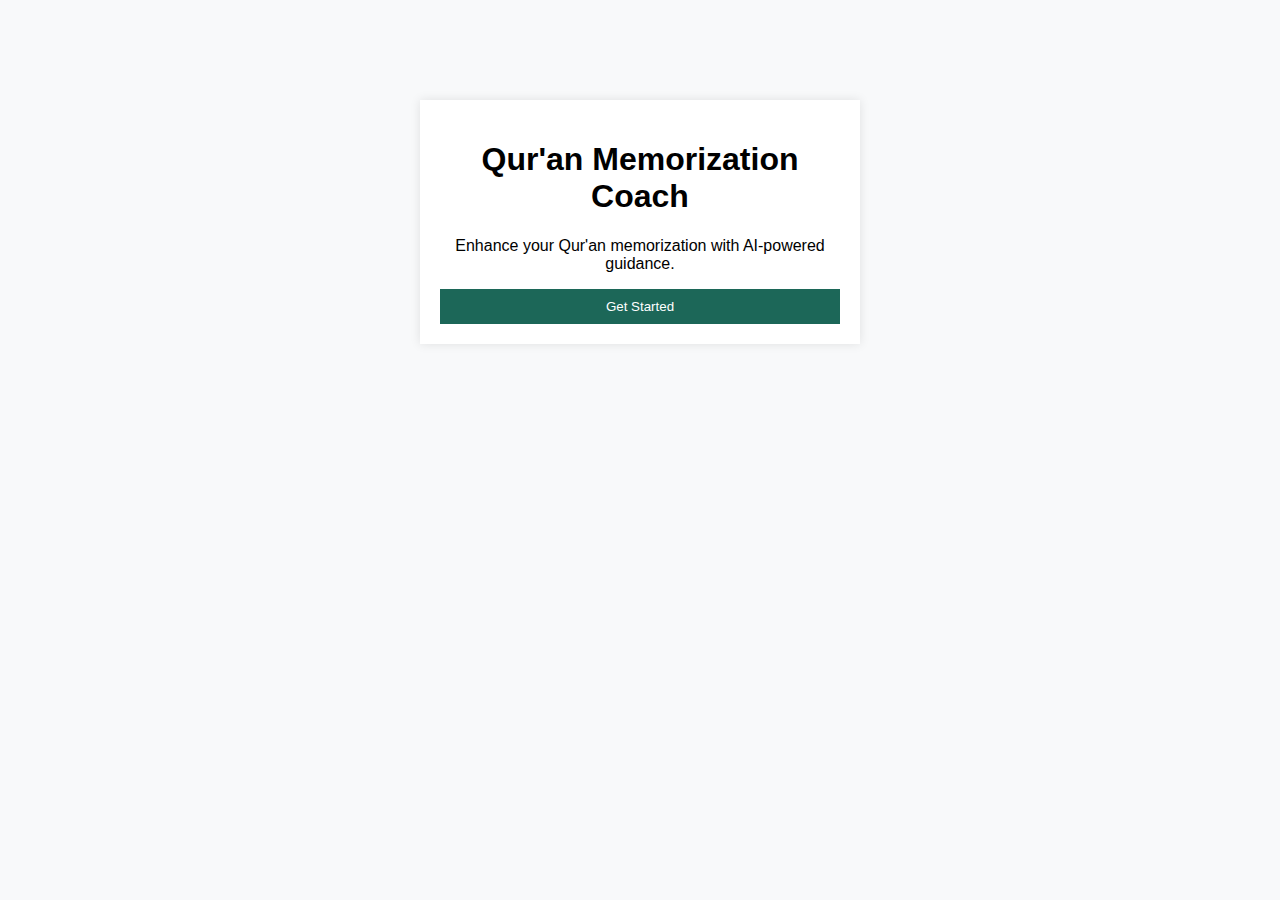
<file: index.html>
<!DOCTYPE html>
<html lang="en">
<head>
    <meta charset="UTF-8">
    <meta name="viewport" content="width=device-width, initial-scale=1.0">
    <title>Qur'an Memorization Coach</title>
    <link rel="stylesheet" href="styles/main.css">
</head>
<body>
    <div class="container">
        <h1>Qur'an Memorization Coach</h1>
        <p>Enhance your Qur'an memorization with AI-powered guidance.</p>
        <a href="register.html"><button>Get Started</button></a>
    </div>
</body>
</html>
</file>
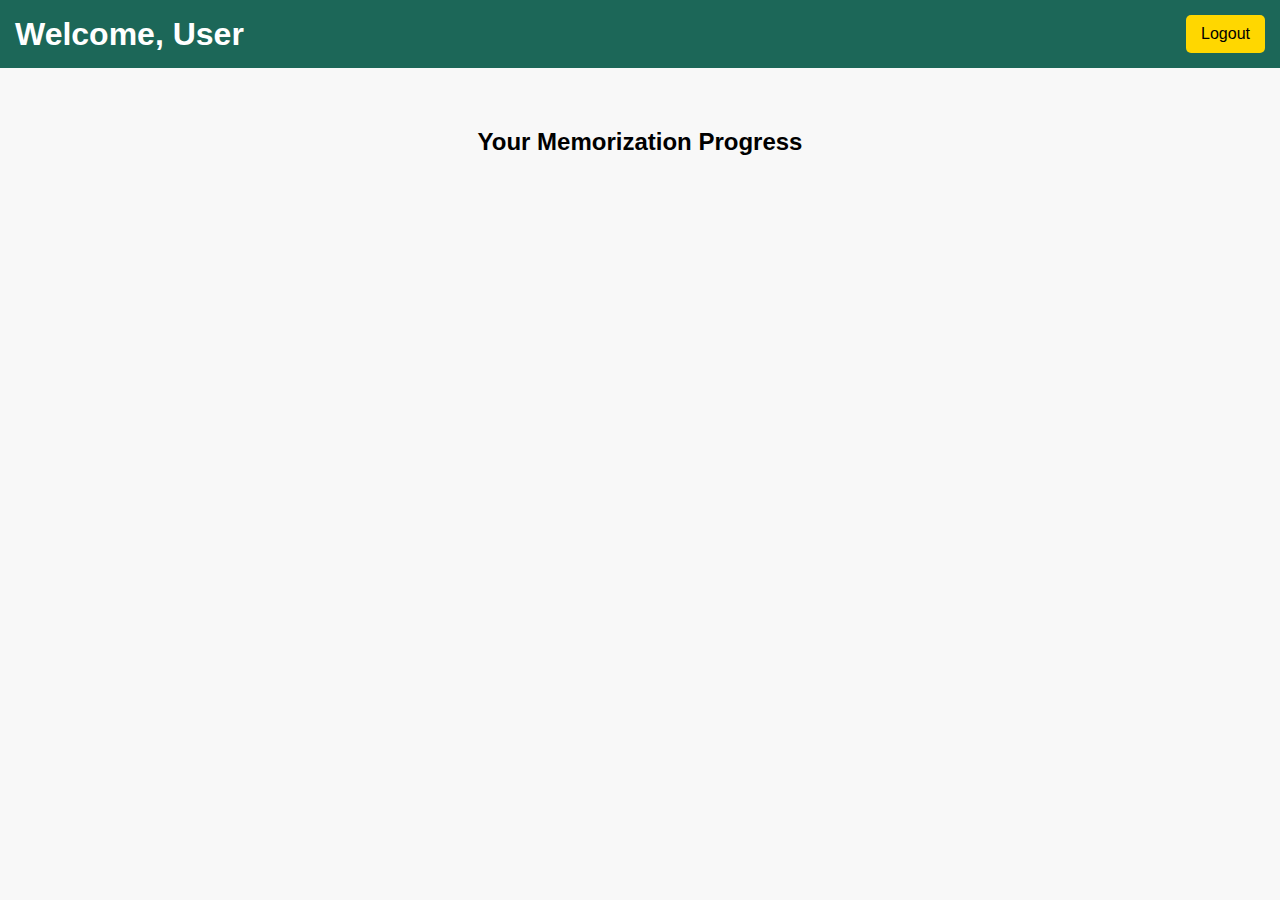
<file: dashboard.html>
<!DOCTYPE html>
<html lang="en">
<head>
    <meta charset="UTF-8">
    <meta name="viewport" content="width=device-width, initial-scale=1.0">
    <title>Dashboard - Qur'an Coach</title>
    <link rel="stylesheet" href="styles/dashboard.css">
</head>
<body>
    <header>
        <h1>Welcome, <span id="username">User</span></h1>
        <button id="logoutBtn">Logout</button>
    </header>
    <main>
        <h2>Your Memorization Progress</h2>
        <ul id="surahList"></ul>
    </main>
    <script src="scripts/dashboard.js" defer></script>
</body>
</html>
</file>
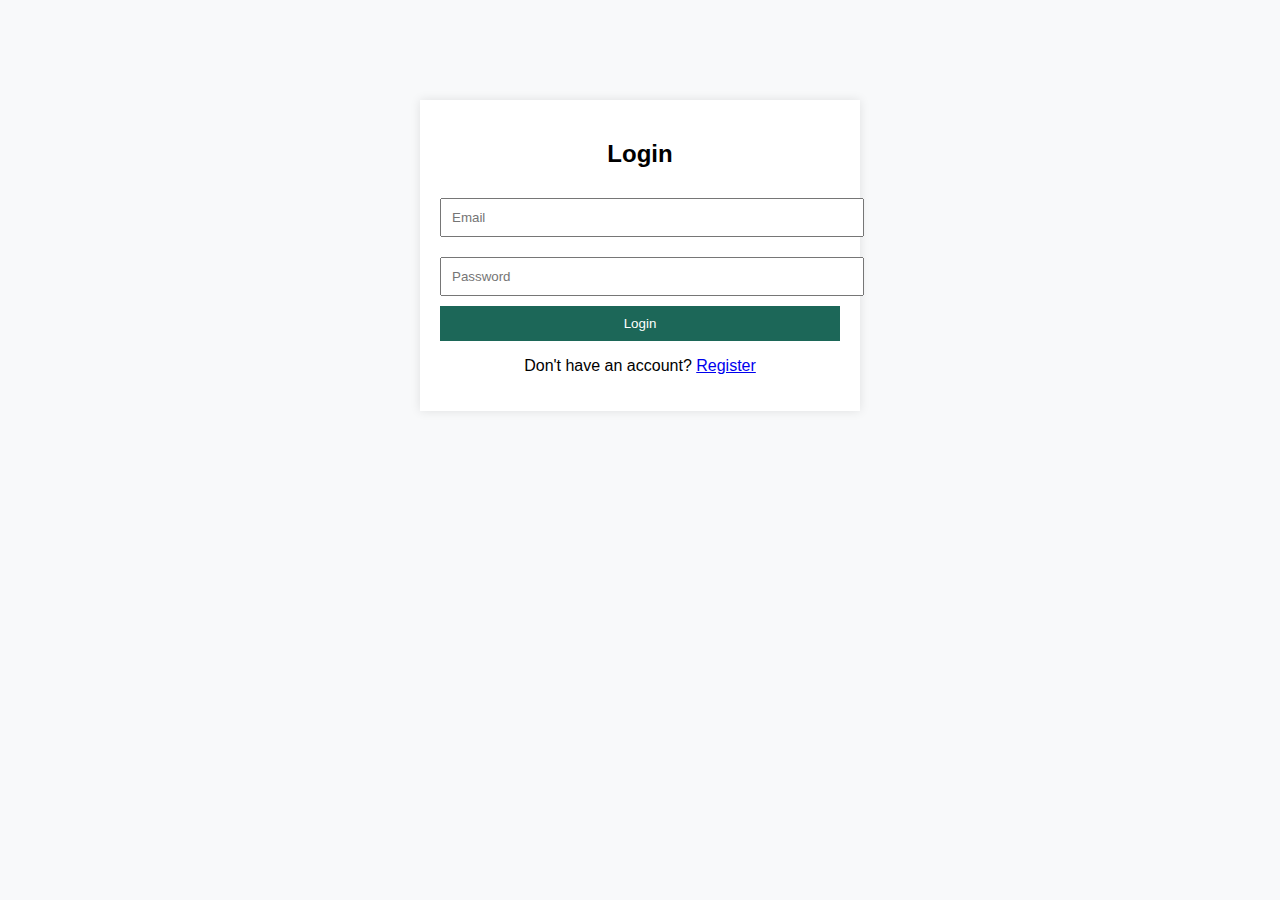
<file: login.html>
<!DOCTYPE html>
<html lang="en">
<head>
    <meta charset="UTF-8">
    <meta name="viewport" content="width=device-width, initial-scale=1.0">
    <title>Login - Qur'an Coach</title>
    <link rel="stylesheet" href="styles/main.css">
</head>
<body>
    <div class="container">
        <h2>Login</h2>
        <form id="loginForm">
            <input type="email" id="loginEmail" placeholder="Email" required>
            <input type="password" id="loginPassword" placeholder="Password" required>
            <button type="submit">Login</button>
        </form>
        <p>Don't have an account? <a href="register.html">Register</a></p>
    </div>
    <script src="scripts/auth.js" defer></script>
</body>
</html>
</file>
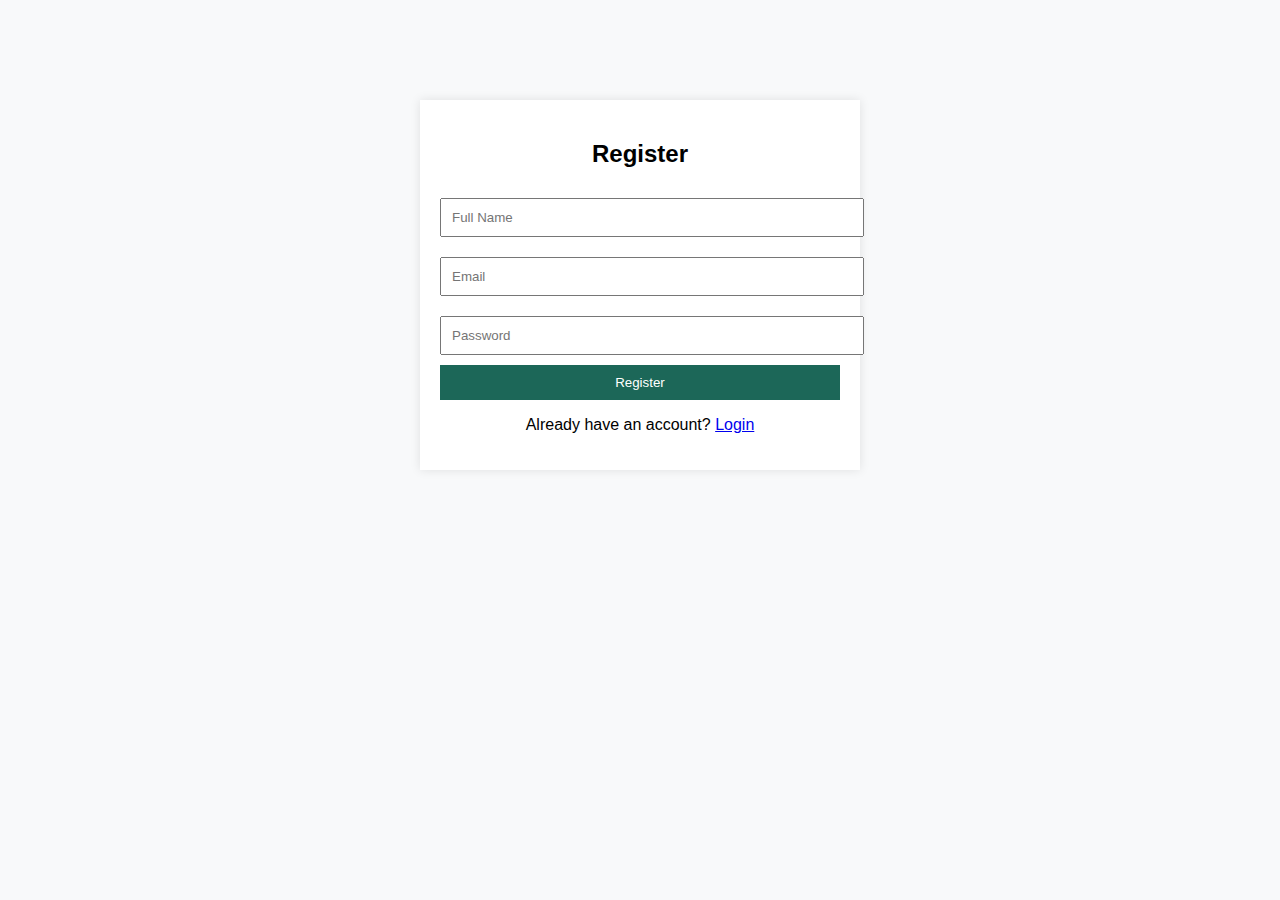
<file: register.html>
<!DOCTYPE html>
<html lang="en">
<head>
    <meta charset="UTF-8">
    <meta name="viewport" content="width=device-width, initial-scale=1.0">
    <title>Register - Qur'an Coach</title>
    <link rel="stylesheet" href="styles/main.css">
</head>
<body>
    <div class="container">
        <h2>Register</h2>
        <form id="registerForm">
            <input type="text" id="registerName" placeholder="Full Name" required>
            <input type="email" id="registerEmail" placeholder="Email" required>
            <input type="password" id="registerPassword" placeholder="Password" required>
            <button type="submit">Register</button>
        </form>
        <p>Already have an account? <a href="login.html">Login</a></p>
    </div>
    <script src="scripts/auth.js" defer></script>
</body>
</html>
</file>
<file: styles/main.css>
body {
    font-family: Arial, sans-serif;
    text-align: center;
    background-color: #f8f9fa;
}

.container {
    width: 100%;
    max-width: 400px;
    margin: 100px auto;
    padding: 20px;
    background: white;
    box-shadow: 0 0 10px rgba(0, 0, 0, 0.1);
}

input {
    width: 100%;
    padding: 10px;
    margin: 10px 0;
}

button {
    width: 100%;
    padding: 10px;
    background-color: #1C6758;
    color: white;
    border: none;
    cursor: pointer;
}
</file>
<file: styles/dashboard.css>
body {
    font-family: Arial, sans-serif;
    background-color: #f8f8f8;
    margin: 0;
    padding: 0;
    text-align: center;
}

header {
    background-color: #1C6758;
    color: white;
    padding: 15px;
    display: flex;
    justify-content: space-between;
    align-items: center;
}

header h1 {
    margin: 0;
}

button {
    background-color: #FFD700;
    border: none;
    padding: 10px 15px;
    font-size: 16px;
    cursor: pointer;
    border-radius: 5px;
}

button:hover {
    background-color: #e6c200;
}

main {
    margin-top: 20px;
    padding: 20px;
}

ul {
    list-style-type: none;
    padding: 0;
}

ul li {
    background: white;
    margin: 10px auto;
    padding: 10px;
    border-radius: 5px;
    display: flex;
    justify-content: space-between;
    max-width: 400px;
    box-shadow: 0 2px 4px rgba(0, 0, 0, 0.1);
}
</file>
